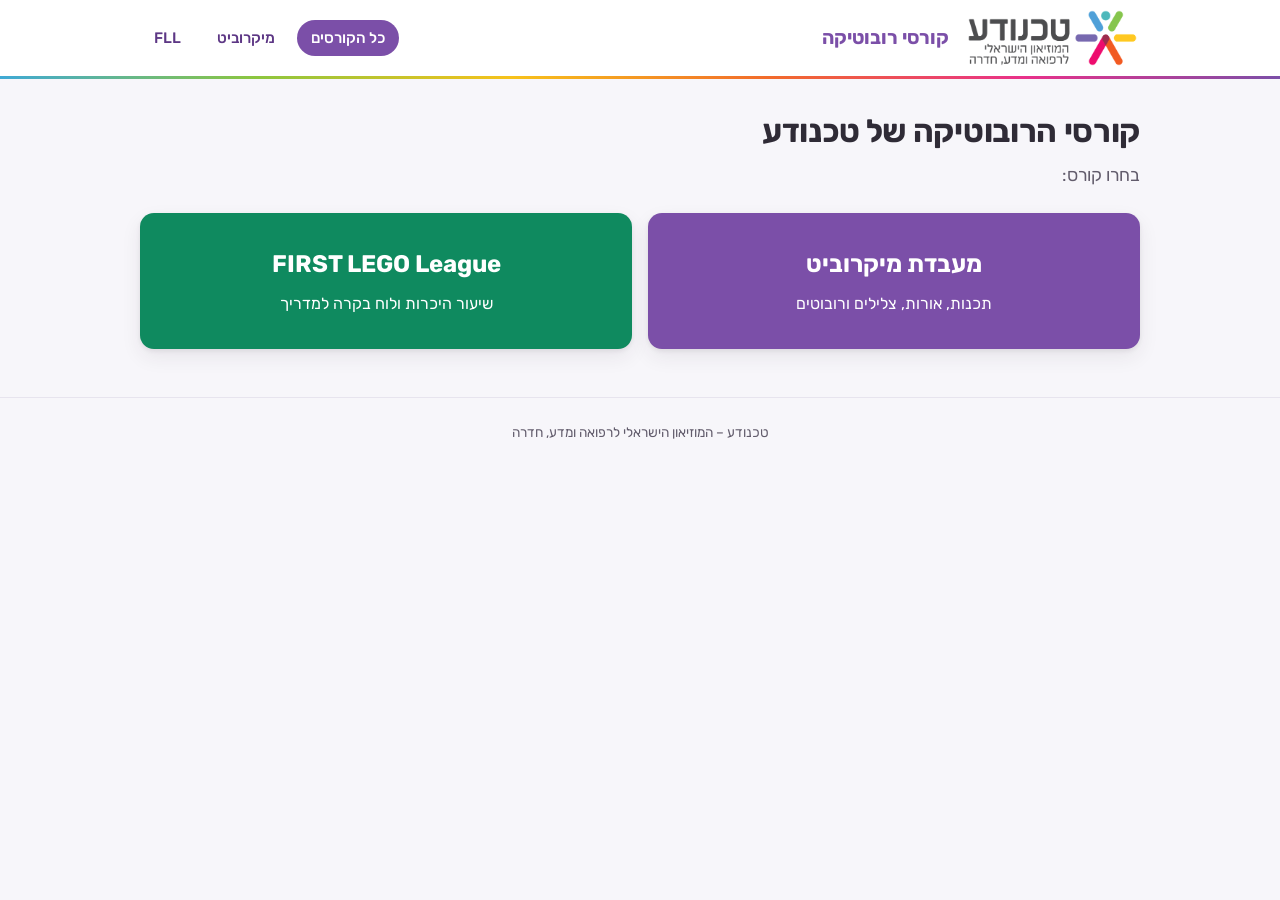
<file: index.html>
<!doctype html>
<html lang="he" dir="rtl">
<head>
<meta charset="utf-8">
<meta name="viewport" content="width=device-width, initial-scale=1">
<title>קורסי רובוטיקה – טכנודע</title>
<link rel="icon" href="microbit/assets/logo.png">
<link rel="preconnect" href="https://fonts.googleapis.com">
<link href="https://fonts.googleapis.com/css2?family=Rubik:wght@400;500;700&display=swap" rel="stylesheet">
<!-- זמני: העיצוב של המיקרוביט, עד שיעבור ל-shared/ (משימה M2). דף הבית ייבנה מ-courses.yml במשימה M3. -->
<link rel="stylesheet" href="microbit/assets/style.css">
<style>
  .choose .microbit { background: var(--purple); }
  .choose .fll { background: #0f8a5f; }
</style>
</head>
<body>
<header class="site-header"><div class="inner">
  <a href="./"><img src="microbit/assets/logo.png" alt="טכנודע – המוזיאון הישראלי לרפואה ומדע, חדרה"></a>
  <a class="course-name" href="./">קורסי רובוטיקה</a>
  <nav aria-label="ניווט באתר"><a href="./" aria-current="page">כל הקורסים</a><a href="microbit/">מיקרוביט</a><a href="fll/">FLL</a></nav>
</div></header>
<main>
  <h1>קורסי הרובוטיקה של טכנודע</h1>
  <p class="lead">בחרו קורס:</p>
  <div class="choose">
    <a class="microbit" href="microbit/">מעבדת מיקרוביט<span>תכנות, אורות, צלילים ורובוטים</span></a>
    <a class="fll" href="fll/">FIRST LEGO League<span>שיעור היכרות ולוח בקרה למדריך</span></a>
  </div>
</main>
<footer class="site-footer">טכנודע – המוזיאון הישראלי לרפואה ומדע, חדרה</footer>
</body>
</html>
</file>
<file: microbit/assets/style.css>
/* מעבדת מיקרוביט – טכנודע
   Technoda palette, one font (Rubik), calm surfaces: color marks meaning
   (part of the course, a call to action), not decoration. */

:root {
  /* Technoda brand */
  --purple: #7b4fa8;
  --purple-ink: #5d3785;
  --purple-tint: #f3eefa;
  --green: #8cc63f;
  --yellow: #f7c21b;
  --orange: #f26b2b;
  --pink: #e8318a;
  --blue: #3fa9d6;

  /* Neutrals, tinted toward the brand purple */
  --ink: #2f2b36;
  --muted: #625c6c;
  --bg: #f7f6fa;
  --card: #ffffff;
  --line: #e7e4ee;
  --line-strong: #d6d1e1;

  /* Parts of the course */
  --part-microbit: #1f88b8;
  --part-microbit-tint: #e6f4fa;
  --part-tinybit: #d4561a;
  --part-tinybit-tint: #fdeee6;

  --radius: 14px;
  --radius-sm: 10px;
  --shadow: 0 1px 2px rgba(47, 43, 54, .05), 0 4px 14px rgba(47, 43, 54, .05);
  --focus: 0 0 0 3px #fff, 0 0 0 5px var(--purple);

  --s1: 4px; --s2: 8px; --s3: 12px; --s4: 16px; --s5: 24px; --s6: 32px; --s7: 48px;
}

* { box-sizing: border-box; }
html { -webkit-text-size-adjust: 100%; }

body {
  margin: 0;
  font-family: "Rubik", "Assistant", Arial, sans-serif;
  font-size: 18px;
  line-height: 1.6;
  color: var(--ink);
  background: var(--bg);
}

::selection { background: #e2d5f2; color: var(--ink); }

a { color: var(--purple-ink); text-underline-offset: 3px; text-decoration-thickness: 1px; }
a:hover { color: var(--purple); }
:focus-visible { outline: none; box-shadow: var(--focus); border-radius: 6px; }

.icon { width: 1.1em; height: 1.1em; flex: none; vertical-align: -0.15em; }
.visually-hidden {
  position: absolute !important; width: 1px; height: 1px; overflow: hidden;
  clip: rect(0 0 0 0); white-space: nowrap;
}
.ltr { direction: ltr; unicode-bidi: isolate; }
.loading { color: var(--muted); }

/* ---------- Header / footer ---------- */

.site-header {
  background: var(--card);
  border-bottom: 3px solid transparent;
  border-image: linear-gradient(90deg, var(--blue), var(--green), var(--yellow), var(--orange), var(--pink), var(--purple)) 1;
}
.site-header .inner {
  max-width: 1040px; margin: 0 auto; padding: 10px 20px;
  display: flex; align-items: center; gap: var(--s4);
}
.site-header img { height: 56px; width: auto; display: block; }
.site-header .course-name {
  font-size: 1.2rem; font-weight: 700; color: var(--purple); text-decoration: none; white-space: nowrap;
}
.site-header nav { margin-inline-start: auto; display: flex; gap: var(--s2); }
.site-header nav a {
  text-decoration: none; padding: 6px 14px; border-radius: 999px;
  color: var(--purple-ink); font-weight: 500; font-size: .95rem; white-space: nowrap;
}
.site-header nav a:hover { background: var(--purple-tint); }
.site-header nav a[aria-current="page"] { background: var(--purple); color: #fff; }
.site-header nav a.home {
  display: inline-flex; align-items: center; gap: 6px; font-weight: 700;
  border: 2px solid var(--purple); padding: 4px 14px;
}
.site-header nav a.home .icon { width: 1.15em; height: 1.15em; }
.site-header nav a.all { color: var(--muted); font-weight: 400; }

/* Guide tools: lesson-plan button, Tiny:bit extension box */
.guide-actions { display: flex; flex-wrap: wrap; gap: var(--s3); margin: var(--s4) 0; }
.guide-notes .guide-actions { margin: var(--s4) 0 0; }
.ext-box {
  background: var(--part-tinybit-tint); border: 1px solid #f5cdb7; border-radius: var(--radius);
  padding: var(--s4) var(--s5); margin: 0 0 var(--s6);
}
.ext-box h2 { display: flex; align-items: center; gap: var(--s2); font-size: 1.15rem; margin-bottom: var(--s2); color: var(--part-tinybit); }
.ext-box p { margin: 0 0 var(--s3); }
.ext-url { display: flex; flex-wrap: wrap; gap: var(--s3); align-items: center; margin-bottom: var(--s3); }
.ext-url code {
  flex: 1 1 260px; min-width: 0; overflow-wrap: anywhere; background: var(--card); border: 1px solid var(--line-strong);
  border-radius: var(--radius-sm); padding: 8px 12px; font-size: .9rem; user-select: all;
}

/* What students need today */
.kit {
  display: flex; flex-wrap: wrap; align-items: baseline; gap: var(--s2) var(--s4);
  border: 1px dashed var(--line-strong); border-radius: var(--radius); padding: var(--s3) var(--s4); margin: 0 0 var(--s5);
}
.kit h2 { display: flex; align-items: center; gap: var(--s2); font-size: 1rem; margin: 0; color: var(--purple-ink); }
.kit ul { display: flex; flex-wrap: wrap; gap: var(--s2); list-style: none; margin: 0; padding: 0; }
.kit li { background: var(--purple-tint); border-radius: 999px; padding: 2px 12px; font-size: .95rem; }

/* Image that failed to load */
.img-missing {
  display: flex; gap: var(--s2); align-items: flex-start; margin-top: var(--s3);
  background: #fff4ea; color: #8a3b12; border: 1px solid #f5cdb7; border-radius: var(--radius-sm); padding: var(--s3) var(--s4);
}
.img-missing .icon { margin-top: 4px; }
.icon.flip { transform: scaleX(-1); }

/* Previous / next lesson */
.pager {
  display: grid; grid-template-columns: 1fr 1fr; gap: var(--s3);
  padding: var(--s4) 0; border-top: 1px solid var(--line);
}
.pager a {
  display: block; text-decoration: none; color: var(--ink); font-weight: 500;
  background: var(--card); border: 1px solid var(--line); border-radius: var(--radius-sm); padding: var(--s3) var(--s4);
}
.pager a:hover { border-color: var(--purple); color: var(--purple-ink); }
.pager .next { text-align: left; }
.pager small { display: flex; align-items: center; gap: 6px; color: var(--muted); font-weight: 400; font-size: .85rem; }
.pager .next small { justify-content: flex-end; }
.pager + .lesson-foot, .next-up + .pager { border-top: 0; padding-top: 0; }

.site-footer {
  text-align: center; color: var(--muted); font-size: .85rem; padding: var(--s5) var(--s4);
  border-top: 1px solid var(--line);
}

main { max-width: 1040px; margin: 0 auto; padding: var(--s6) 20px var(--s7); }

h1 { font-size: 2rem; line-height: 1.3; margin: 0 0 var(--s2); letter-spacing: -0.01em; text-wrap: balance; }
h2 { font-size: 1.3rem; line-height: 1.3; margin: 0 0 var(--s3); }
h3 { font-size: 1.05rem; line-height: 1.35; margin: 0; }
.lead { font-size: 1.1rem; color: var(--muted); margin: 0 0 var(--s5); max-width: 62ch; }

/* ---------- Landing ---------- */

.choose {
  display: grid; grid-template-columns: repeat(auto-fit, minmax(260px, 1fr));
  gap: var(--s4); margin-top: var(--s5);
}
.choose a {
  display: block; text-decoration: none; color: #fff;
  border-radius: var(--radius); padding: var(--s6) var(--s5);
  font-size: 1.5rem; font-weight: 700; text-align: center;
  box-shadow: 0 2px 4px rgba(47, 43, 54, .08), 0 8px 20px rgba(47, 43, 54, .08);
  transition: transform .2s cubic-bezier(.2, .8, .2, 1), box-shadow .2s;
}
.choose a:hover { transform: translateY(-2px); box-shadow: 0 4px 8px rgba(47, 43, 54, .1), 0 12px 28px rgba(47, 43, 54, .12); }
.choose a span { display: block; font-size: 1rem; font-weight: 400; margin-top: var(--s2); }
.choose .student { background: linear-gradient(135deg, #2aa3d6, var(--part-microbit)); }
.choose .guide { background: linear-gradient(135deg, #9a63c9, var(--purple)); }
.choose-emoji { display: block; font-size: 2.4rem; line-height: 1; margin-bottom: var(--s2); }
.choose a span.choose-emoji { margin-top: 0; font-size: 2.4rem; }

/* Course home: welcome + animated micro:bit */
.home-hero {
  display: grid; grid-template-columns: 1.15fr 1fr; gap: var(--s5); align-items: center;
  background:
    radial-gradient(420px 220px at 0% 0%, rgba(63, 169, 214, .16), transparent 70%),
    radial-gradient(380px 220px at 100% 100%, rgba(232, 49, 138, .12), transparent 70%),
    radial-gradient(300px 200px at 60% 0%, rgba(247, 194, 27, .14), transparent 70%),
    var(--card);
  border: 1px solid var(--line); border-radius: 24px; padding: var(--s6) var(--s6);
  box-shadow: var(--shadow);
}
.home-hero .lead { margin-bottom: var(--s4); }
.topics { list-style: none; margin: 0; padding: 0; display: flex; flex-wrap: wrap; gap: var(--s2); }
.topics li { border-radius: 999px; padding: 4px 14px; font-size: .95rem; font-weight: 500; }
.t-display { background: #fdf3cf; color: #7a5a00; }
.t-input { background: #e6f4fa; color: #135f80; }
.t-sound { background: #fde7f1; color: #a3195f; }
.t-radio { background: #eef6e3; color: #3f6b12; }
.t-robot { background: var(--part-tinybit-tint); color: #a8410f; }
.home-hero-art { text-align: center; }
.mb-art { width: 100%; max-width: 380px; height: auto; display: block; margin: 0 auto; filter: drop-shadow(0 10px 18px rgba(47, 43, 54, .25)); }
.art-hint { color: var(--muted); font-size: .9rem; margin: var(--s2) 0 0; }
.mb-board { fill: #23222a; }
.mb-edge-bg { fill: #23222a; }
.mb-edge { fill: #23222a; }
.mb-tooth { fill: #d9a93c; }
.mb-pad { fill: #e3b34a; }
.mb-hole { fill: var(--bg); }
.mb-logo { fill: none; stroke: #e3b34a; stroke-width: 4; }
.mb-led { fill: #4a2427; transition: fill .12s; }
.mb-led.on { fill: #ff3d3d; }
.mb-btn { cursor: pointer; outline: none; }
.mb-btn-base { fill: #3b3a44; }
.mb-btn-cap { fill: #111014; stroke: #55545f; stroke-width: 2; transition: transform .1s; transform-box: fill-box; transform-origin: center; }
.mb-btn:hover .mb-btn-cap { fill: #2a2930; }
.mb-btn.pressed .mb-btn-cap { transform: scale(.88); }
.mb-btn:focus-visible .mb-btn-base { stroke: var(--yellow); stroke-width: 4; }
.mb-label { fill: #fff; font: 700 22px Rubik, Arial, sans-serif; text-anchor: middle; }
@media (max-width: 760px) {
  .home-hero { grid-template-columns: 1fr; padding: var(--s5) var(--s4); }
  .home-hero-art { order: -1; }
  .mb-art { max-width: 260px; }
}

/* ---------- Search ---------- */

.search { position: relative; max-width: 640px; }
.search input {
  width: 100%; font: inherit; font-size: 1.05rem;
  padding: 14px 48px 14px 44px; /* RTL: icon on the right, clear button on the left */
  border: 1.5px solid var(--line-strong); border-radius: var(--radius);
  background: var(--card); color: var(--ink);
  transition: border-color .15s;
}
.search input::placeholder { color: #8a8494; }
.search input:hover { border-color: #bfb7cf; }
.search input:focus { outline: none; border-color: var(--purple); box-shadow: 0 0 0 3px #e6dcf3; }
.search input::-webkit-search-cancel-button { display: none; }
.search-icon {
  position: absolute; inset-inline-start: 16px; top: 50%; transform: translateY(-50%);
  color: var(--muted); width: 20px; height: 20px; pointer-events: none;
}
.search-clear {
  position: absolute; inset-inline-end: 8px; top: 50%; transform: translateY(-50%);
  border: 0; background: transparent; color: var(--muted); cursor: pointer;
  width: 36px; height: 36px; border-radius: 50%; display: grid; place-items: center;
}
.search-clear[hidden] { display: none; }
.search-clear:hover { background: var(--bg); color: var(--ink); }
.search-status { min-height: 1.4em; margin: var(--s2) 0 var(--s4); font-size: .9rem; color: var(--muted); }

.results { list-style: none; margin: 0; padding: 0; display: grid; gap: var(--s2); max-width: 760px; }
.result a {
  display: grid; gap: 2px; text-decoration: none; color: inherit;
  background: var(--card); border: 1px solid var(--line); border-radius: var(--radius-sm);
  padding: var(--s3) var(--s4); transition: border-color .15s, background .15s;
}
.result a:hover { border-color: var(--line-strong); background: #fcfbfe; }
.result-title { font-weight: 700; color: var(--purple-ink); font-size: 1.05rem; }
.result-where { font-size: .85rem; font-weight: 500; color: var(--part-microbit); }
.result.part-tinybit .result-where { color: var(--part-tinybit); }
.result-blurb { font-size: .95rem; color: var(--muted); }
.result-why { font-size: .88rem; color: var(--muted); }
.result-why::before { content: "…"; }
mark { background: #fbeaa6; color: inherit; border-radius: 3px; padding: 0 1px; }

.empty {
  background: var(--card); border: 1px dashed var(--line-strong); border-radius: var(--radius);
  padding: var(--s5); text-align: center; color: var(--muted); max-width: 760px;
}
.empty p { margin: 0; }
.empty p + p { margin-top: var(--s1); }
.empty strong { color: var(--ink); }

/* ---------- Course: part tabs + session list ---------- */

.part-tabs { display: flex; gap: var(--s2); margin-bottom: var(--s3); }
.part-tab {
  font: inherit; cursor: pointer; text-align: start;
  display: grid; gap: 0; padding: 10px 18px;
  border: 1.5px solid var(--line-strong); border-radius: var(--radius-sm);
  background: var(--card); color: var(--ink);
  transition: border-color .15s, background .15s;
}
.part-tab:hover { border-color: #bfb7cf; }
.part-tab-name { font-weight: 700; font-size: 1.05rem; }
.part-tab-range { font-size: .85rem; color: var(--muted); }
.part-tab.part-microbit[aria-selected="true"] { border-color: var(--part-microbit); background: var(--part-microbit-tint); }
.part-tab.part-tinybit[aria-selected="true"] { border-color: var(--part-tinybit); background: var(--part-tinybit-tint); }
.part-tab[aria-selected="true"] .part-tab-range { color: var(--ink); }

.part-desc { color: var(--muted); margin: 0 0 var(--s4); }

.session-list {
  list-style: none; margin: 0; padding: 0;
  background: var(--card); border: 1px solid var(--line); border-radius: var(--radius);
  display: grid; grid-template-columns: 1fr 1fr;
}
.session {
  display: flex; gap: var(--s4); align-items: flex-start;
  padding: var(--s4) var(--s5);
  border-bottom: 1px solid var(--line);
}
.session:nth-child(odd) { border-inline-end: 1px solid var(--line); }
.session:nth-last-child(-n+2):nth-child(odd),
.session:last-child { border-bottom: 0; }
.num {
  flex: none; width: 40px; height: 40px; border-radius: 50%;
  display: grid; place-items: center;
  font-weight: 700; font-size: 1rem; font-variant-numeric: tabular-nums;
  background: var(--part-microbit); color: #fff;
  box-shadow: 0 0 0 4px var(--part-microbit-tint);
}
.part-tinybit .num { background: var(--part-tinybit); color: #fff; box-shadow: 0 0 0 4px var(--part-tinybit-tint); }
.session { transition: background .15s; }
.session:hover { background: color-mix(in srgb, var(--part-microbit-tint) 55%, transparent); }
.part-tinybit .session:hover { background: color-mix(in srgb, var(--part-tinybit-tint) 60%, transparent); }
.s-emoji { margin-inline-end: 6px; }
.session-list.part-microbit { border-top: 4px solid var(--part-microbit); }
.session-list.part-tinybit { border-top: 4px solid var(--part-tinybit); }
.session-body { min-width: 0; padding-top: 7px; }
.session h3 { font-weight: 700; }
.session .note { margin: 2px 0 0; font-size: .85rem; color: var(--pink); font-weight: 500; }
.session-lessons { display: flex; flex-wrap: wrap; gap: 2px var(--s4); margin-top: var(--s1); }
.session-lessons a { font-size: .98rem; font-weight: 500; }

/* ---------- Guide: tabs, bank ---------- */

.tabs { display: flex; gap: var(--s2); margin: 0 0 var(--s5); border-bottom: 1px solid var(--line); }
.tabs button {
  font: inherit; font-weight: 500; cursor: pointer;
  border: 0; background: none; color: var(--muted);
  padding: var(--s2) var(--s1) 10px; margin-bottom: -1px;
  border-bottom: 2px solid transparent;
}
.tabs button:hover { color: var(--ink); }
.tabs button[aria-selected="true"] { color: var(--purple-ink); border-bottom-color: var(--purple); }

.filters { display: flex; gap: var(--s3); flex-wrap: wrap; align-items: center; margin: 0 0 var(--s4); }
.filters select, .filters input {
  font: inherit; font-size: .95rem; padding: 8px 12px; border-radius: var(--radius-sm);
  border: 1.5px solid var(--line-strong); background: var(--card); color: var(--ink);
}
.filters input { min-width: 220px; }
#bank-count { font-size: .9rem; color: var(--muted); }

.bank {
  list-style: none; margin: 0; padding: 0;
  display: grid; grid-template-columns: repeat(auto-fill, minmax(280px, 1fr)); gap: var(--s3);
}
.bank-item {
  background: var(--card); border: 1px solid var(--line); border-radius: var(--radius-sm);
  padding: var(--s3) var(--s4); display: grid; gap: 6px; align-content: start;
}
.bank-item > a { font-weight: 700; text-decoration: none; }
.bank-item > a:hover { text-decoration: underline; }
.bank-item p { margin: 0; font-size: .92rem; color: var(--muted); }
.bank .empty { grid-column: 1 / -1; }

.tag {
  display: inline-block; font-size: .78rem; font-weight: 500; line-height: 1.5;
  padding: 1px 10px; border-radius: 999px; background: var(--bg); color: var(--muted);
}
.tags { display: flex; gap: 6px; flex-wrap: wrap; }
.tag.v2 { background: #fdeaf3; color: #b0186a; }
.tag.level-beginner { background: #edf6e1; color: #45700f; }
.tag.level-intermediate { background: #fff4d1; color: #7a5b00; }
.tag.level-advanced { background: #fde6dc; color: #9c3a0c; }
.tag.src-microbit { background: var(--part-microbit-tint); color: #17698f; }
.tag.src-tinybit { background: var(--part-tinybit-tint); color: #9c3a0c; }
.tag.src-project { background: var(--purple-tint); color: var(--purple-ink); }

/* ---------- Lesson page ---------- */

main.lesson { max-width: 820px; }

.crumb { margin-bottom: var(--s4); }
.crumb a {
  display: inline-flex; align-items: center; gap: var(--s2);
  font-size: .95rem; font-weight: 500; text-decoration: none;
}
.crumb a:hover { text-decoration: underline; }

.lesson-head {
  margin-bottom: var(--s5); padding: var(--s4) var(--s5); border-radius: var(--radius);
  background: var(--part-microbit-tint); border-inline-start: 6px solid var(--part-microbit);
}
.lesson-head.src-tinybit { background: var(--part-tinybit-tint); border-inline-start-color: var(--part-tinybit); }
.lesson-head.src-project { background: var(--purple-tint); border-inline-start-color: var(--purple); }
.lesson-head h1:last-child, .lesson-head .tags { margin-bottom: 0; }
.lesson-head h1 { font-size: 2.3rem; margin-bottom: var(--s2); }

.goal {
  display: flex; gap: var(--s3); align-items: flex-start;
  font-size: 1.15rem; margin: 0 0 var(--s6);
}
.goal .icon { color: var(--part-microbit); width: 26px; height: 26px; margin-top: 2px; }
.lead + .goal { margin-top: -8px; }

.lesson-section { margin: 0 0 var(--s6); }
.lesson-section h2 { display: flex; align-items: center; gap: var(--s2); }
.lesson-section h2 .icon { color: var(--purple); width: 22px; height: 22px; }
.lesson-section p { margin: 0; max-width: 68ch; }

.concept {
  background: var(--purple-tint); border-radius: var(--radius); padding: var(--s4) var(--s5);
}

/* Numbered steps */
.steps ol { list-style: none; counter-reset: step; margin: 0; padding: 0; display: grid; gap: var(--s3); }
.steps li {
  counter-increment: step; position: relative;
  padding-inline-start: 46px; min-height: 32px; padding-top: 3px;
}
.steps li::before {
  content: counter(step);
  position: absolute; inset-inline-start: 0; top: 0;
  width: 32px; height: 32px; border-radius: 50%;
  display: grid; place-items: center;
  background: var(--purple); color: #fff; font-weight: 700; font-size: .95rem;
  font-variant-numeric: tabular-nums;
}

.block-name {
  /* A block as it appears in MakeCode: Hebrew names read right-to-left, extension
     blocks (Tiny:bit) left-to-right; dir="auto" on the element picks per block. */
  font-family: inherit; font-size: .92em; font-weight: 500;
  background: #eef3e6; color: #2f4a0f;
  padding: 1px 8px; border-radius: 6px;
  unicode-bidi: isolate; white-space: nowrap;
}
/* Long ones (an extension URL) may break rather than push the page sideways on phones. */
code.block-name { display: inline-block; max-width: 100%; white-space: normal; overflow-wrap: anywhere; vertical-align: bottom; }
span.block-name { direction: ltr; font-family: ui-monospace, "SF Mono", Consolas, monospace; }

.code-img { display: block; max-width: 100%; border-radius: var(--radius-sm); border: 1px solid var(--line); margin-top: var(--s3); background: #fff; }

/* The code panel: the page's one call to action */
.code-panel {
  background: var(--card); border: 1px solid var(--line); border-radius: var(--radius);
  padding: var(--s5); box-shadow: var(--shadow);
}
.code-help { color: var(--muted); font-size: .98rem; margin-bottom: var(--s4) !important; }
.program + .program { margin-top: var(--s4); padding-top: var(--s4); border-top: 1px solid var(--line); }
.program h3 { margin-bottom: var(--s2); }
.code-actions { display: flex; gap: var(--s3); flex-wrap: wrap; }

.btn {
  display: inline-flex; align-items: center; gap: var(--s2);
  text-decoration: none; font: inherit; font-weight: 500; font-size: 1rem;
  background: var(--purple); color: #fff; border: 1.5px solid var(--purple);
  padding: 10px 20px; border-radius: 999px; cursor: pointer;
  transition: background .15s, border-color .15s;
}
.btn:hover { background: var(--purple-ink); border-color: var(--purple-ink); color: #fff; }
.btn.secondary { background: var(--card); color: var(--purple-ink); border-color: var(--line-strong); }
.btn.secondary:hover { background: var(--purple-tint); border-color: var(--purple); color: var(--purple-ink); }

/* Tip + challenge side by side */
.extras { display: grid; grid-template-columns: 1fr 1fr; gap: var(--s4); margin: 0 0 var(--s6); }
.extra { border-radius: var(--radius); padding: var(--s4) var(--s5); }
.extra h2 { display: flex; align-items: center; gap: var(--s2); font-size: 1.1rem; margin-bottom: var(--s2); }
.extra h2 .icon { width: 20px; height: 20px; }
.extra p { margin: 0; }
.tip { background: #fdf7e0; }
.tip h2 .icon { color: #a77c00; }
.challenge { background: #fdeef5; }
.challenge h2 .icon { color: #c11c74; }

.next-up {
  display: flex; flex-wrap: wrap; gap: var(--s2) var(--s4); align-items: baseline;
  padding: var(--s4) 0; border-top: 1px solid var(--line); font-size: .98rem;
}
.next-up span { color: var(--muted); }
.next-up a { font-weight: 500; }

.lesson-foot {
  display: flex; flex-wrap: wrap; gap: var(--s2) var(--s5);
  padding-top: var(--s4); border-top: 1px solid var(--line);
}
.next-up + .lesson-foot { border-top: 0; padding-top: 0; }
.lesson-foot a, .lesson-foot button {
  display: inline-flex; align-items: center; gap: 6px;
  font: inherit; font-size: .92rem; color: var(--muted);
  background: none; border: 0; padding: 4px 0; cursor: pointer; text-decoration: none;
}
.lesson-foot a:hover, .lesson-foot button:hover { color: var(--purple-ink); text-decoration: underline; }

/* Guide notes on the lesson page */
.guide-notes {
  background: var(--card); border: 1px solid var(--line); border-radius: var(--radius);
  margin: 0 0 var(--s5); box-shadow: var(--shadow);
}
.guide-notes summary {
  display: flex; align-items: center; gap: var(--s2); cursor: pointer; list-style: none;
  padding: var(--s4) var(--s5); font-weight: 700; font-size: 1.15rem; color: var(--purple-ink);
}
.guide-notes summary::-webkit-details-marker { display: none; }
.guide-notes summary::after {
  content: ""; margin-inline-start: auto; width: 9px; height: 9px;
  border-right: 2px solid currentColor; border-bottom: 2px solid currentColor;
  transform: translateY(-2px) rotate(45deg); transition: transform .2s;
}
.guide-notes:not([open]) summary::after { transform: rotate(135deg); }
.guide-notes .duration {
  font-size: .85rem; font-weight: 500; color: var(--purple-ink);
  background: var(--purple-tint); padding: 2px 10px; border-radius: 999px;
}
.guide-grid {
  display: grid; grid-template-columns: 1fr 1fr; gap: var(--s4) var(--s6);
  padding: 0 var(--s5) var(--s5); font-size: .97rem;
}
.guide-grid h3 { font-size: .95rem; color: var(--muted); margin-bottom: var(--s1); }
.guide-grid ul, .guide-grid ol { margin: 0; padding-inline-start: 20px; }
.guide-grid p { margin: 0; }

.view-divider {
  display: flex; align-items: center; gap: var(--s3); margin: 0 0 var(--s5);
  font-size: .9rem; color: var(--muted);
}
.view-divider span { font-weight: 500; }
.view-divider::after { content: ""; flex: 1; height: 1px; background: var(--line); order: 1; }
.view-divider a { order: 2; }

.warning {
  background: #fff1e9; border: 1.5px solid var(--orange); color: #8a3208;
  padding: var(--s3) var(--s4); border-radius: var(--radius-sm); margin-bottom: var(--s4);
}

/* ---------- Small screens ---------- */

@media (max-width: 760px) {
  .session-list { grid-template-columns: 1fr; }
  .session:nth-child(odd) { border-inline-end: 0; }
  .session:nth-last-child(-n+2):nth-child(odd) { border-bottom: 1px solid var(--line); }
  .session:last-child { border-bottom: 0; }
  .extras, .guide-grid { grid-template-columns: 1fr; }
}

@media (max-width: 600px) {
  body { font-size: 17px; }
  main { padding: var(--s5) 16px var(--s6); }
  h1 { font-size: 1.6rem; }
  .lesson-head h1 { font-size: 1.9rem; }
  .site-header .inner { padding: 8px 16px; gap: var(--s3); }
  .site-header img { height: 42px; }
  .site-header .course-name { font-size: 1rem; }
  .site-header .inner { flex-wrap: wrap; row-gap: 4px; }
  .site-header nav { order: 3; width: 100%; margin-inline-start: 0; flex-wrap: wrap; gap: 4px; }
  .site-header nav::-webkit-scrollbar { display: none; }
  .site-header nav a { padding: 6px 12px; font-size: .9rem; }
  .pager { grid-template-columns: 1fr; }
  .part-tabs { display: grid; grid-template-columns: 1fr 1fr; }
  .session { padding: var(--s3) var(--s4); gap: var(--s3); }
  .num { width: 36px; height: 36px; font-size: .95rem; }
  .session-body { padding-top: 5px; }
  .code-panel { padding: var(--s4); }
  .code-actions .btn { flex: 1 1 auto; justify-content: center; }
  .guide-notes summary { padding: var(--s3) var(--s4); }
  .guide-grid { padding: 0 var(--s4) var(--s4); }
}

/* Two-link nav doesn't fit beside the course name on narrow phones: keep the logo, drop the name. */
@media (max-width: 420px) {
  .site-header:has(nav a + a) .course-name { display: none; }
}

@media (prefers-reduced-motion: reduce) {
  * { transition: none !important; }
}

/* Stage C: help page, "not working?" box, session print, equipment tab */
.help-group { margin: var(--s6) 0 0; }
.help-group h2 { font-size: 1.3rem; margin-bottom: var(--s3); }
.help-item {
  background: var(--card); border: 1px solid var(--line); border-radius: var(--radius-sm);
  margin-bottom: var(--s2); padding: 0 var(--s4);
}
.help-item[open] { border-color: var(--line-strong); box-shadow: var(--shadow); }
.help-item summary { cursor: pointer; font-weight: 500; padding: var(--s3) 0; list-style-position: inside; }
.help-item ol { margin: 0 0 var(--s3); }
.help-guide { display: flex; gap: var(--s2); background: var(--purple-tint); border-radius: var(--radius-sm); padding: var(--s2) var(--s3); margin: 0 0 var(--s3); font-size: .95rem; }
.help-guide .icon { color: var(--purple); margin-top: 4px; }

.trouble { background: #fff4ea; border: 1px solid #f5cdb7; border-radius: var(--radius); padding: var(--s4) var(--s5); margin: 0 0 var(--s6); }
.trouble h2 { display: flex; align-items: center; gap: var(--s2); font-size: 1.1rem; color: #a8410f; margin-bottom: var(--s2); }
.trouble ul { margin: 0 0 var(--s2); }
.trouble p { margin: 0; }

.session-print { display: inline-flex; align-items: center; gap: 6px; margin-top: var(--s2); font-size: .85rem; color: var(--muted); text-decoration: none; }
.session-print:hover { color: var(--purple-ink); text-decoration: underline; }
.session-lesson { border-top: 2px solid var(--line); padding-top: var(--s5); margin-top: var(--s5); }
.session-lesson > h2 { font-size: 1.5rem; }
.session-lesson > h2 a { color: inherit; text-decoration: none; }
.lesson-head .note { margin: var(--s2) 0 0; color: var(--pink); font-weight: 500; }

.kit-part { font-size: 1.2rem; margin: var(--s5) 0 var(--s3); }
.kit-table { width: 100%; border-collapse: collapse; background: var(--card); border: 1px solid var(--line); border-radius: var(--radius); overflow: hidden; }
.kit-table th, .kit-table td { text-align: start; padding: var(--s3) var(--s4); border-bottom: 1px solid var(--line); vertical-align: top; }
.kit-table th { background: var(--purple-tint); font-size: .9rem; }
.kit-table td:first-child { width: 38%; }
.kit-chip { display: inline-block; background: var(--purple-tint); border-radius: 999px; padding: 1px 10px; margin: 2px; font-size: .92rem; }
.muted { color: var(--muted); }
@media (max-width: 600px) {
  .kit-table, .kit-table tbody, .kit-table tr, .kit-table td { display: block; width: 100% !important; }
  .kit-table thead { display: none; }
  .kit-table td:first-child { border-bottom: 0; padding-bottom: 0; }
}

@media print {
  .site-header nav, .site-footer, .lesson-foot, .next-up, .pager, .guide-actions, .ext-url .btn, .view-divider a, .search, .search-status, .part-tabs, .code-actions { display: none !important; }
  body { background: #fff; font-size: 14px; }
  .code-panel, .guide-notes { box-shadow: none; }
  .lesson-section, .extra { break-inside: avoid; }
  .lesson-head { background: none; padding: 0; border: 0; }
  .session-print, .tabs, .crumb { display: none !important; }
  .session-lesson { break-before: page; border: 0; }
  .session-lesson:first-of-type { break-before: auto; }
  .kit-table tr { break-inside: avoid; }
}
</file>
